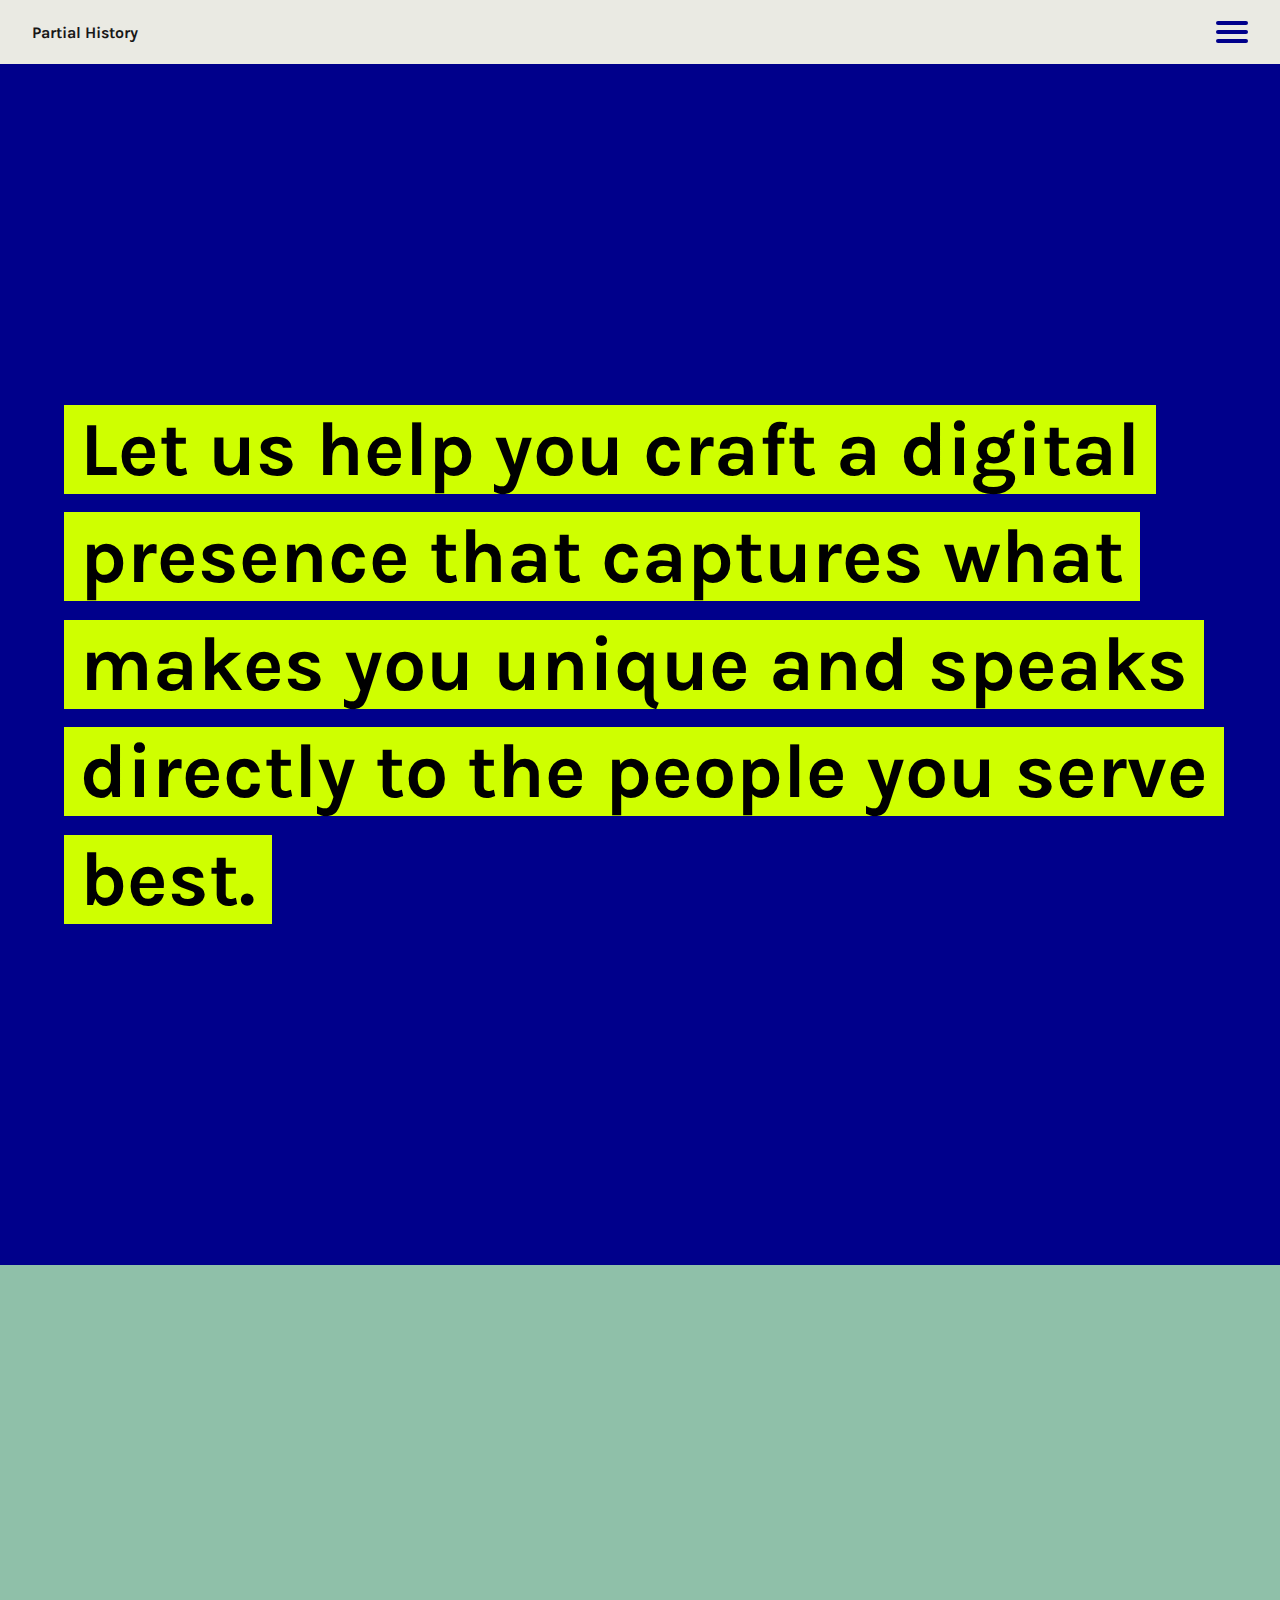
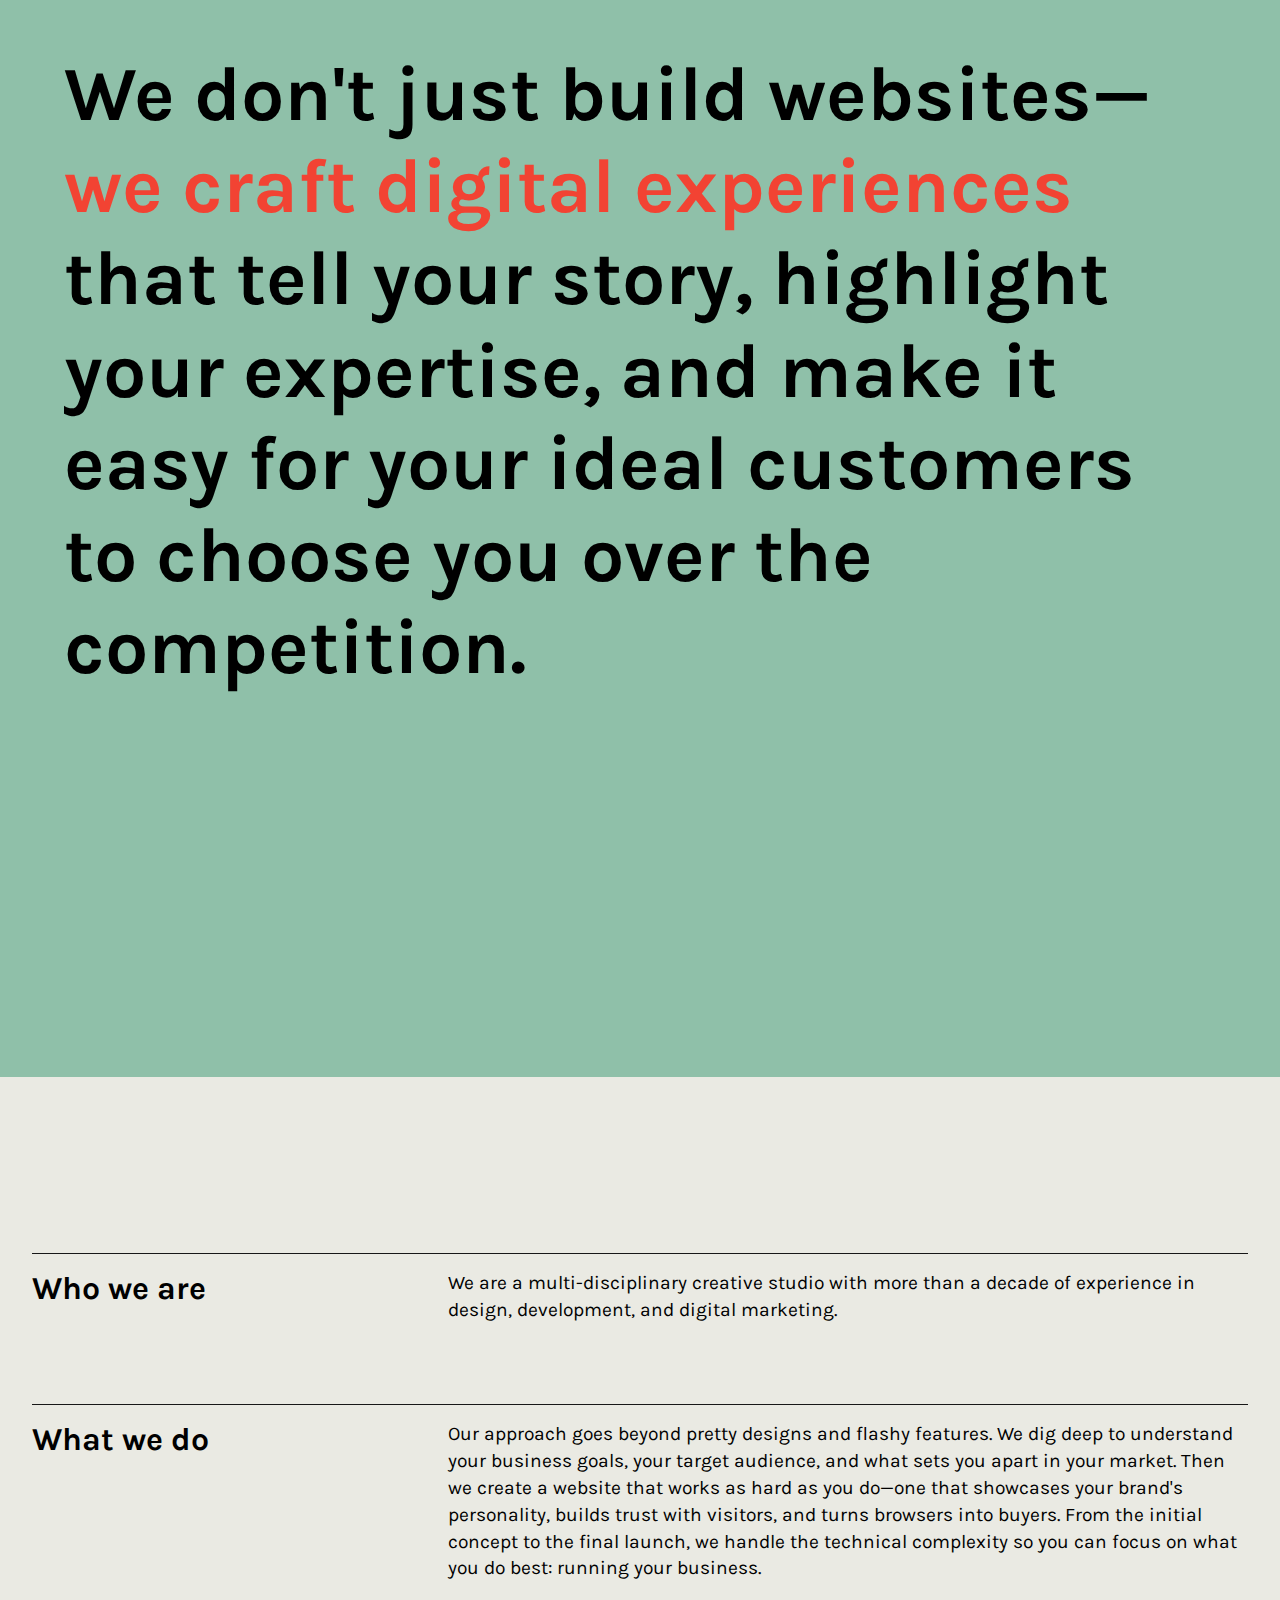
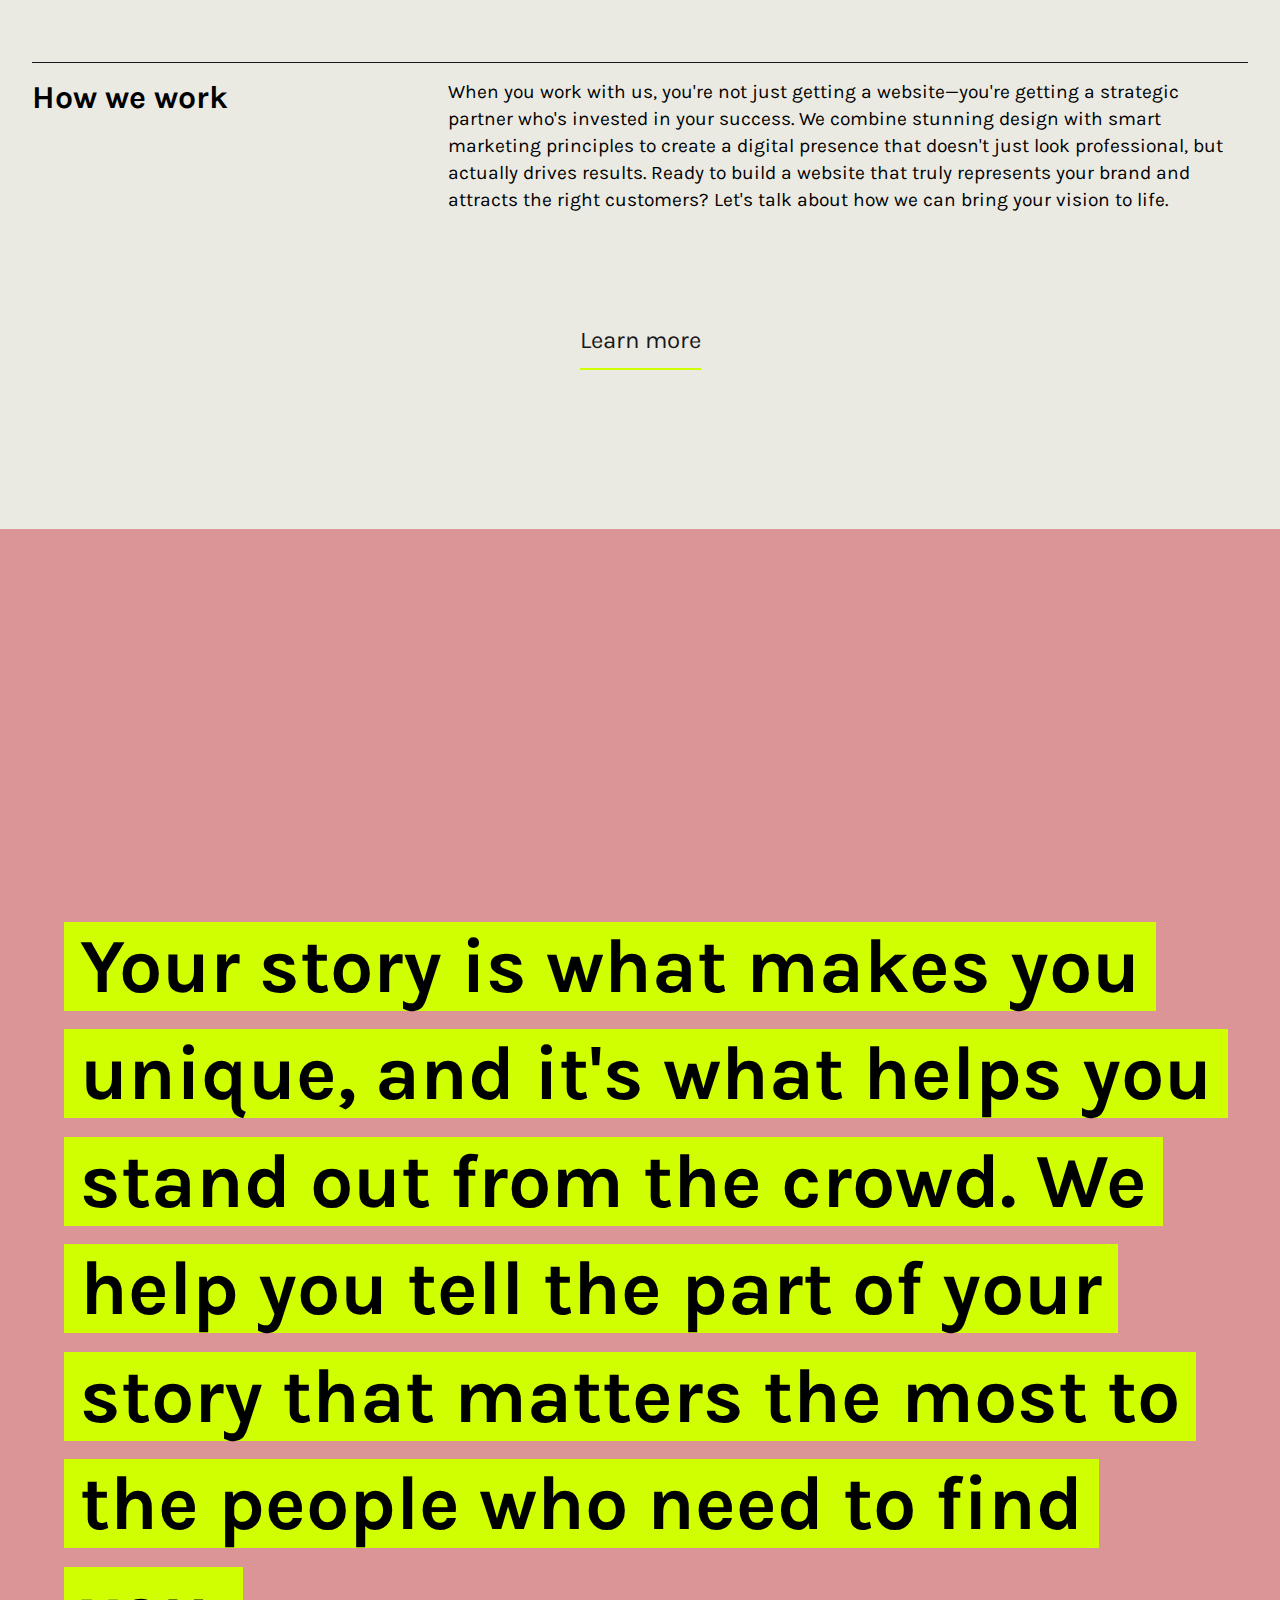
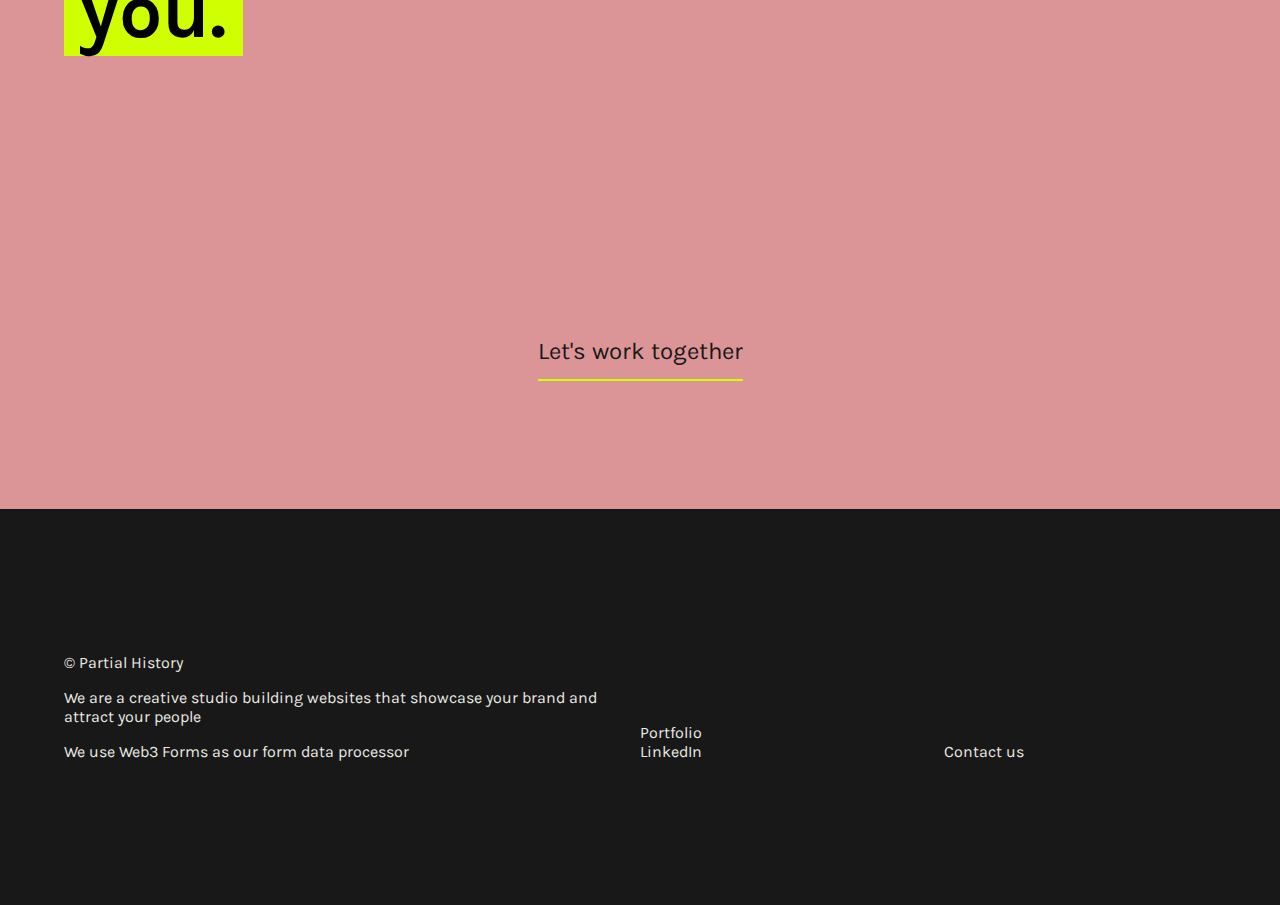
<file: index.html>
<!DOCTYPE html>
<html lang="en">
  <head>
    <meta charset="UTF-8" />
    <meta name="viewport" content="width=device-width, initial-scale=1.0" />
    <link rel="stylesheet" href="/styles/global.css" />
    <link rel="preconnect" href="https://fonts.googleapis.com" />
    <link rel="preconnect" href="https://fonts.gstatic.com" crossorigin />
    <link
      href="https://fonts.googleapis.com/css2?family=Karla:ital,wght@0,200..800;1,200..800&display=swap"
      rel="stylesheet"
    />
    <link rel="icon" href="/assets/favicons/favicon.ico" sizes="any" />
    <link rel="icon" href="/assets/favicons/icon.svg" type="image/svg+xml" />
    <link rel="apple-touch-icon" href="/apple-touch-icon.png" />
    <link rel="manifest" href="/manifest.webmanifest" />
    <title>Partial History Creative Studio</title>
    <meta
      content="Websites that showcase your brand and attract your people."
      name="description"
    />
    <meta content="Partial History Creative Studio" property="og:title" />
    <meta
      content="Websites that showcase your brand and attract your people."
      property="og:description"
    />
    <meta content="Partial History Creative Studio" property="twitter:title" />
    <meta
      content="Websites that showcase your brand and attract your people."
      property="twitter:description"
    />
    <meta
      name="og:image"
      content="https://partialhistory.com/assets/ph_social_og.jpg"
    />
    <meta
      name="twitter:image"
      content="https://partialhistory.com/assets/ph_social_twitter.jpg"
    />
    <meta property="og:type" content="website" />
    <meta content="summary_large_image" name="twitter:card" />
    <link rel="canonical" href="https://partialhistory.com/" />
    <meta content="width=device-width, initial-scale=1" name="viewport" />
  </head>
  <body>
    <nav>
      <h1><a href="/">Partial History</a></h1>
      <input id="menu-toggler" type="checkbox" class="menu-toggler" />
      <label for="menu-toggler" class="show-menu">
        <span></span>
      </label>
      <div class="nav-wrapper">
        <ul class="nav-items">
          <li>
            <a href="/">Home</a>
          </li>
          <li>
            <a href="/about.html">About</a>
          </li>
          <li>
            <a href="https://jessicadelgrande.com" target="_blank">Portfolio</a>
          </li>
          <li>
            <a href="/contact.html">Contact</a>
          </li>
        </ul>
      </div>
    </nav>
    <main>
      <header class="header-main">
        <div class="header-main-inner">
          <div class="header-text-wrapper absolute">
            <h2 class="header-text">
              We build websites that showcase your brand and attract your people
            </h2>
          </div>
        </div>
      </header>
      <div class="content-wrapper">
        <section class="container-chunky bg-navy-blue">
          <div class="">
            <h3 class="highlight-wrapper headline">
              <span class="highlight"
                >Let us help you craft a digital presence that captures what
                makes you unique and speaks directly to the people you serve
                best.</span
              >
            </h3>
          </div>
        </section>
        <section class="container-chunky bg-cambridge-blue">
          <div class="content-wrapper aic jcc">
            <p class="headline-tight fw-bold margin-lg">
              We don't just build websites—<span class="dynamic-color"
                >we craft digital experiences</span
              >
              that tell your story, highlight your expertise, and make it easy
              for your ideal customers to choose you over the competition.
            </p>
          </div>
        </section>
        <section class="container-full bg-alabaster">
          <div class="content-wrapper content-introduction margin-lg">
            <ul class="list-wrapper">
              <li class="list-item group gap-16">
                <h3 class="list-item-title">Who we are</h3>
                <p>
                  We are a multi-disciplinary creative studio with more than a
                  decade of experience in design, development, and digital
                  marketing.
                </p>
              </li>
              <li class="list-item group gap-16">
                <h3 class="list-item-title">What we do</h3>
                <p>
                  Our approach goes beyond pretty designs and flashy features.
                  We dig deep to understand your business goals, your target
                  audience, and what sets you apart in your market. Then we
                  create a website that works as hard as you do—one that
                  showcases your brand's personality, builds trust with
                  visitors, and turns browsers into buyers. From the initial
                  concept to the final launch, we handle the technical
                  complexity so you can focus on what you do best: running your
                  business.
                </p>
              </li>
              <li class="list-item group gap-16">
                <h3 class="list-item-title">How we work</h3>
                <p>
                  When you work with us, you're not just getting a
                  website—you're getting a strategic partner who's invested in
                  your success. We combine stunning design with smart marketing
                  principles to create a digital presence that doesn't just look
                  professional, but actually drives results. Ready to build a
                  website that truly represents your brand and attracts the
                  right customers? Let's talk about how we can bring your vision
                  to life.
                </p>
              </li>
            </ul>
            <div class="link-primary"><a href="/about.html">Learn more</a></div>
          </div>
        </section>
        <section class="container-chunky bg-rosy-brown">
          <div class="content-wrapper">
            <p class="headline fw-bold margin-lg">
              <span class="highlight"
                >Your story is what makes you unique, and it's what helps you
                stand out from the crowd. We help you tell the part of your
                story that matters the most to the people who need to find
                you.</span
              >
            </p>
            <div class="link-primary">
              <a href="/contact.html">Let's work together</a>
            </div>
          </div>
        </section>
        <footer class="footer bg-black">
          <div class="footer-container group gap-32">
            <div class="footer-section grow-2">
              <p>&copy; Partial History</p>
              <p>
                We are a creative studio building websites that showcase your
                brand and attract your people
              </p>
              <p>We use Web3 Forms as our form data processor</p>
            </div>
            <div class="footer-section grow-1">
              <ul>
                <li>
                  <a href="https://jessicadelgrande.com" target="_blank"
                    >Portfolio</a
                  >
                </li>
                <li>
                  <a
                    href="https://www.linkedin.com/in/jessicadelgrande/"
                    target="_blank"
                    >LinkedIn</a
                  >
                </li>
              </ul>
            </div>
            <div class="footer-section grow-1">
              <ul>
                <li><a href="/contact.html">Contact us</a></li>
              </ul>
            </div>
          </div>
        </footer>
      </div>
    </main>
  </body>
</html>
</file>
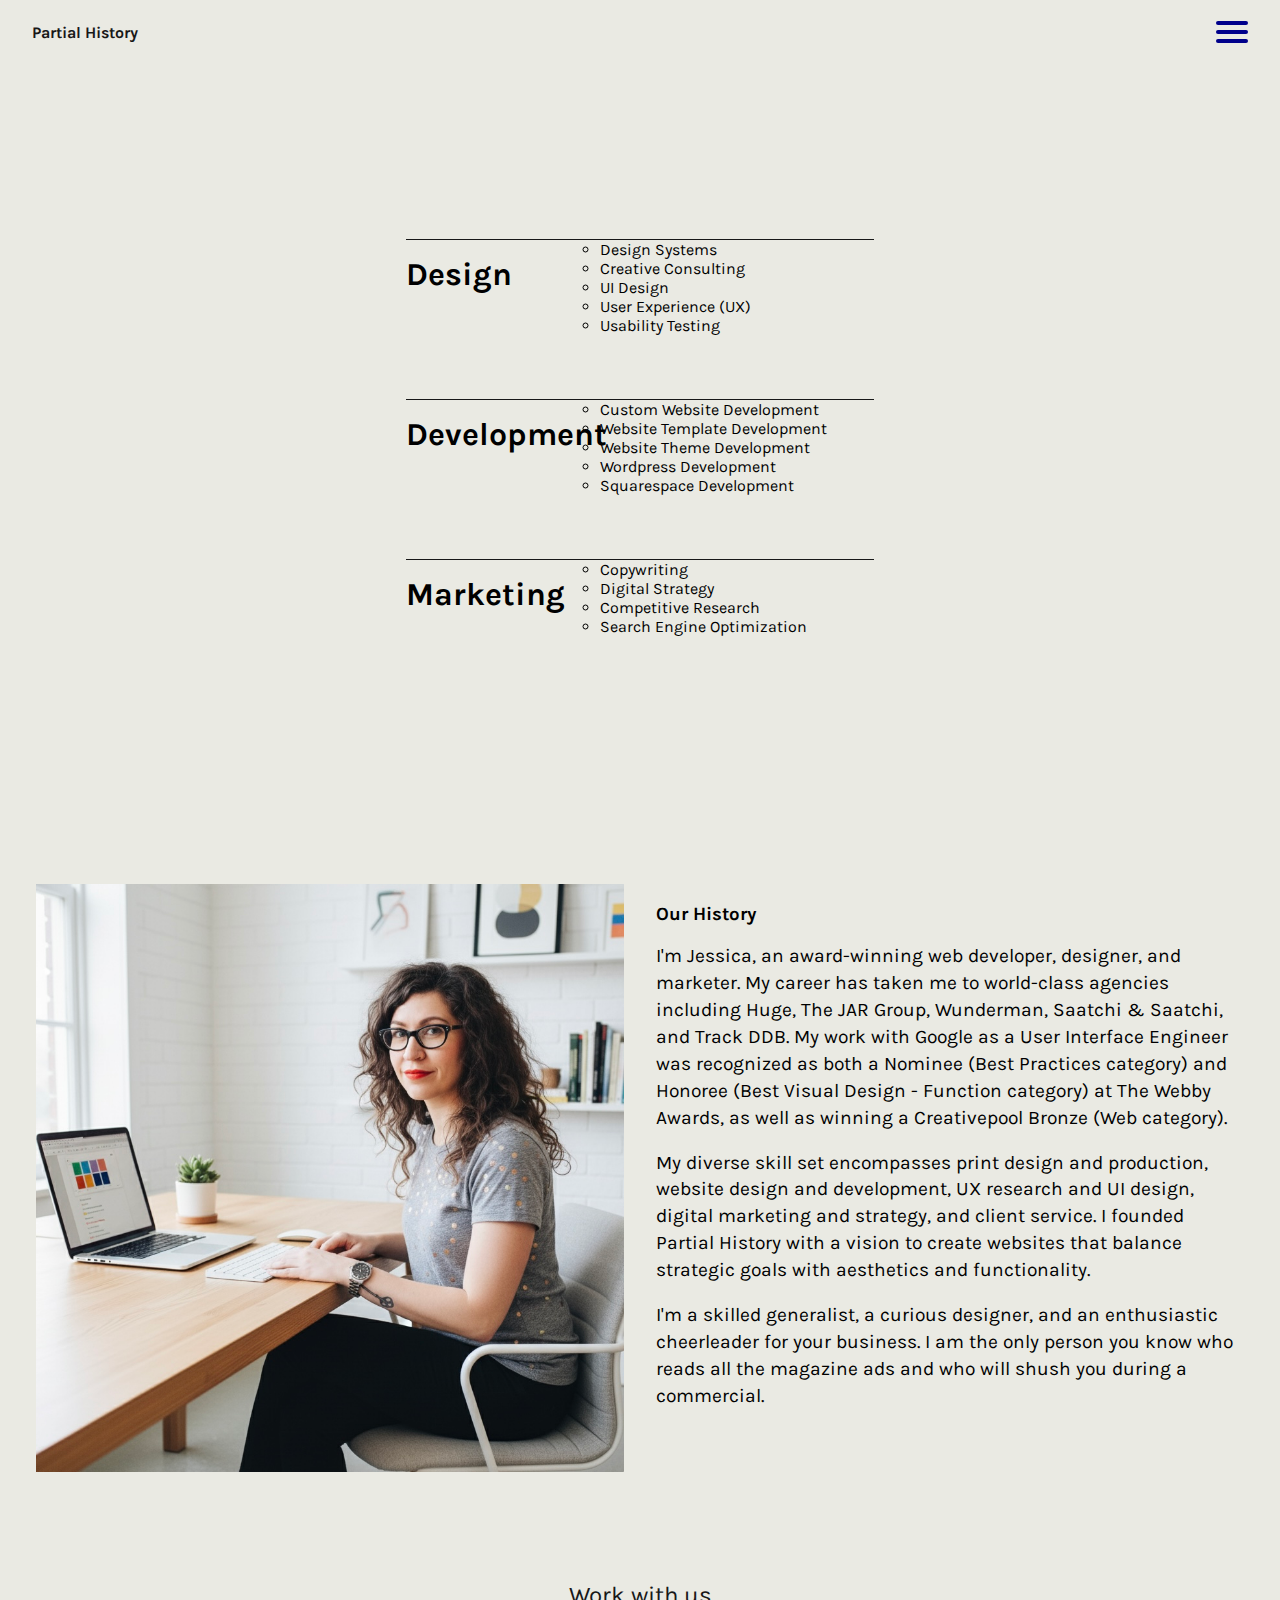
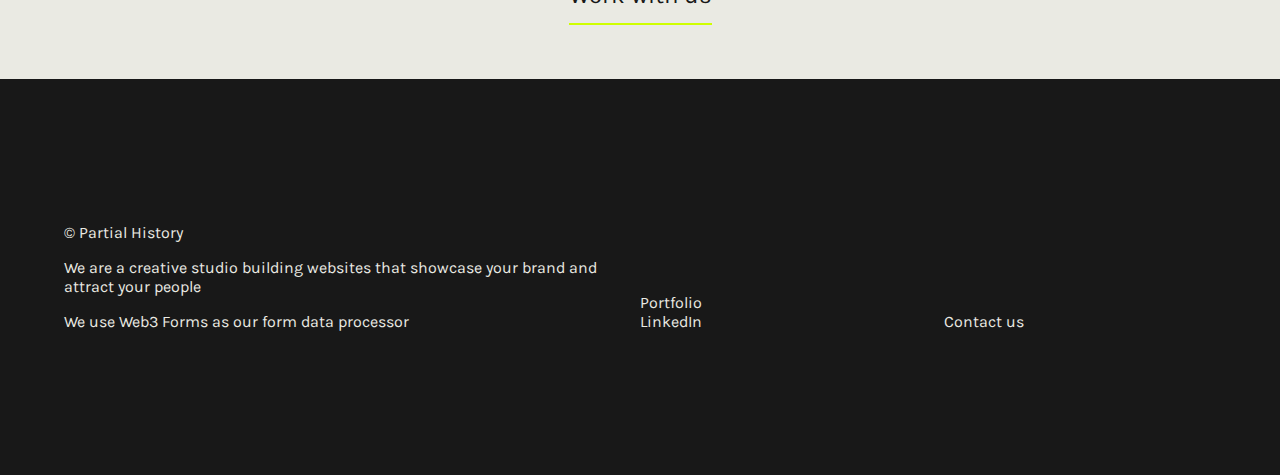
<file: about.html>
<!DOCTYPE html>
<html lang="en">
  <head>
    <meta charset="UTF-8" />
    <meta name="viewport" content="width=device-width, initial-scale=1.0" />
    <link rel="stylesheet" href="/styles/global.css" />
    <link rel="preconnect" href="https://fonts.googleapis.com" />
    <link rel="preconnect" href="https://fonts.gstatic.com" crossorigin />
    <link
      href="https://fonts.googleapis.com/css2?family=Karla:ital,wght@0,200..800;1,200..800&display=swap"
      rel="stylesheet"
    />
    <link rel="icon" href="/assets/favicons/favicon.ico" sizes="any" />
    <link rel="icon" href="/assets/favicons/icon.svg" type="image/svg+xml" />
    <link rel="apple-touch-icon" href="/apple-touch-icon.png" />
    <link rel="manifest" href="/manifest.webmanifest" />
    <title>Partial History Creative Studio</title>
    <meta
      content="Websites that showcase your brand and attract your people."
      name="description"
    />
    <meta content="Partial History Creative Studio" property="og:title" />
    <meta
      content="Websites that showcase your brand and attract your people."
      property="og:description"
    />
    <meta content="Partial History Creative Studio" property="twitter:title" />
    <meta
      content="Websites that showcase your brand and attract your people."
      property="twitter:description"
    />
    <meta
      name="og:image"
      content="https://partialhistory.com/assets/ph_social_og.jpg"
    />
    <meta
      name="twitter:image"
      content="https://partialhistory.com/assets/ph_social_twitter.jpg"
    />
    <meta property="og:type" content="website" />
    <meta content="summary_large_image" name="twitter:card" />
    <link rel="canonical" href="https://partialhistory.com/about.html" />
    <meta content="width=device-width, initial-scale=1" name="viewport" />
  </head>
  <body>
    <nav>
      <h1><a href="/">Partial History</a></h1>
      <input id="menu-toggler" type="checkbox" class="menu-toggler" />
      <label for="menu-toggler" class="show-menu">
        <span></span>
      </label>
      <div class="nav-wrapper">
        <ul class="nav-items">
          <li>
            <a href="/">Home</a>
          </li>
          <li>
            <a href="/about.html">About</a>
          </li>
          <li>
            <a href="https://jessicadelgrande.com" target="_blank">Portfolio</a>
          </li>
          <li>
            <a href="/contact.html">Contact</a>
          </li>
        </ul>
      </div>
    </nav>
    <main class="about">
      <header class="header-main">
        <div class="header-main-inner">
          <div class="header-text-wrapper absolute">
            <h2 class="title-lg">
              Partial History is a creative studio specializing in
              <span class="skinny-underline"
                >design, development, and digital marketing.</span
              >
            </h2>
          </div>
        </div>
      </header>
      <div class="content-wrapper">
        <section class="container-full bg-alabaster">
          <div class="content-wrapper content-introduction margin-lg">
            <ul class="list-wrapper">
              <li class="list-item group">
                <h3 class="list-item-title">Design</h3>
                <ul class="pill-container flex-flow">
                  <li class="pill">Design Systems</li>
                  <li class="pill">Creative Consulting</li>
                  <li class="pill">UI Design</li>
                  <li class="pill">User Experience (UX)</li>
                  <li class="pill">Usability Testing</li>
                </ul>
              </li>
              <li class="list-item group">
                <h3 class="list-item-title">Development</h3>
                <ul class="pill-container flex-flow">
                  <li class="pill">Custom Website Development</li>
                  <li class="pill">Website Template Development</li>
                  <li class="pill">Website Theme Development</li>
                  <li class="pill">Wordpress Development</li>
                  <li class="pill">Squarespace Development</li>
                </ul>
              </li>
              <li class="list-item group">
                <h3 class="list-item-title">Marketing</h3>
                <ul class="pill-container flex-flow">
                  <li class="pill">Copywriting</li>
                  <li class="pill">Digital Strategy</li>
                  <li class="pill">Competitive Research</li>
                  <li class="pill">Search Engine Optimization</li>
                </ul>
              </li>
            </ul>
          </div>
        </section>
      </div>
      <section class="container-slim group gap-32 bio">
        <div class="flex-flow">
          <figure class="desk-photo-wrapper">
            <img
              class="desk-photo"
              src="/assets/jdg_desk.jpg"
              alt="The founder of Partial History, Jessica, smiles as she sits at a desk in front of a laptop computer and looks into the camera. She has long curly hair, red lipstick, and glasses with chunky black frames."
            />
          </figure>
        </div>
        <div class="flex-flow">
          <div class="flow-about">
            <h3 class="title-sm">Our History</h3>
            <p>
              I'm Jessica, an award-winning web developer, designer, and
              marketer. My career has taken me to world-class agencies including
              Huge, The JAR Group, Wunderman, Saatchi & Saatchi, and Track DDB.
              My work with Google as a User Interface Engineer was recognized as
              both a Nominee (Best Practices category) and Honoree (Best Visual
              Design - Function category) at The Webby Awards, as well as
              winning a Creativepool Bronze (Web category).
            </p>
            <p>
              My diverse skill set encompasses print design and production,
              website design and development, UX research and UI design, digital
              marketing and strategy, and client service. I founded Partial
              History with a vision to create websites that balance strategic
              goals with aesthetics and functionality.
            </p>
            <p>
              I'm a skilled generalist, a curious designer, and an enthusiastic
              cheerleader for your business. I am the only person you know who
              reads all the magazine ads and who will shush you during a
              commercial.
            </p>
          </div>
        </div>
      </section>
      <section class="container-slim contact-link">
        <div class="link-primary">
          <a href="/contact.html">Work with us</a>
        </div>
      </section>
      <footer class="footer bg-black">
        <div class="footer-container group gap-32">
          <div class="footer-section grow-2">
            <p>&copy; Partial History</p>
            <p>
              We are a creative studio building websites that showcase your
              brand and attract your people
            </p>
            <p>We use Web3 Forms as our form data processor</p>
          </div>
          <div class="footer-section grow-1">
            <ul>
              <li>
                <a href="https://jessicadelgrande.com" target="_blank"
                  >Portfolio</a
                >
              </li>
              <li>
                <a
                  href="https://www.linkedin.com/in/jessicadelgrande/"
                  target="_blank"
                  >LinkedIn</a
                >
              </li>
            </ul>
          </div>
          <div class="footer-section grow-1">
            <ul>
              <li><a href="/contact.html">Contact us</a></li>
            </ul>
          </div>
        </div>
      </footer>
    </main>
  </body>
</html>
</file>
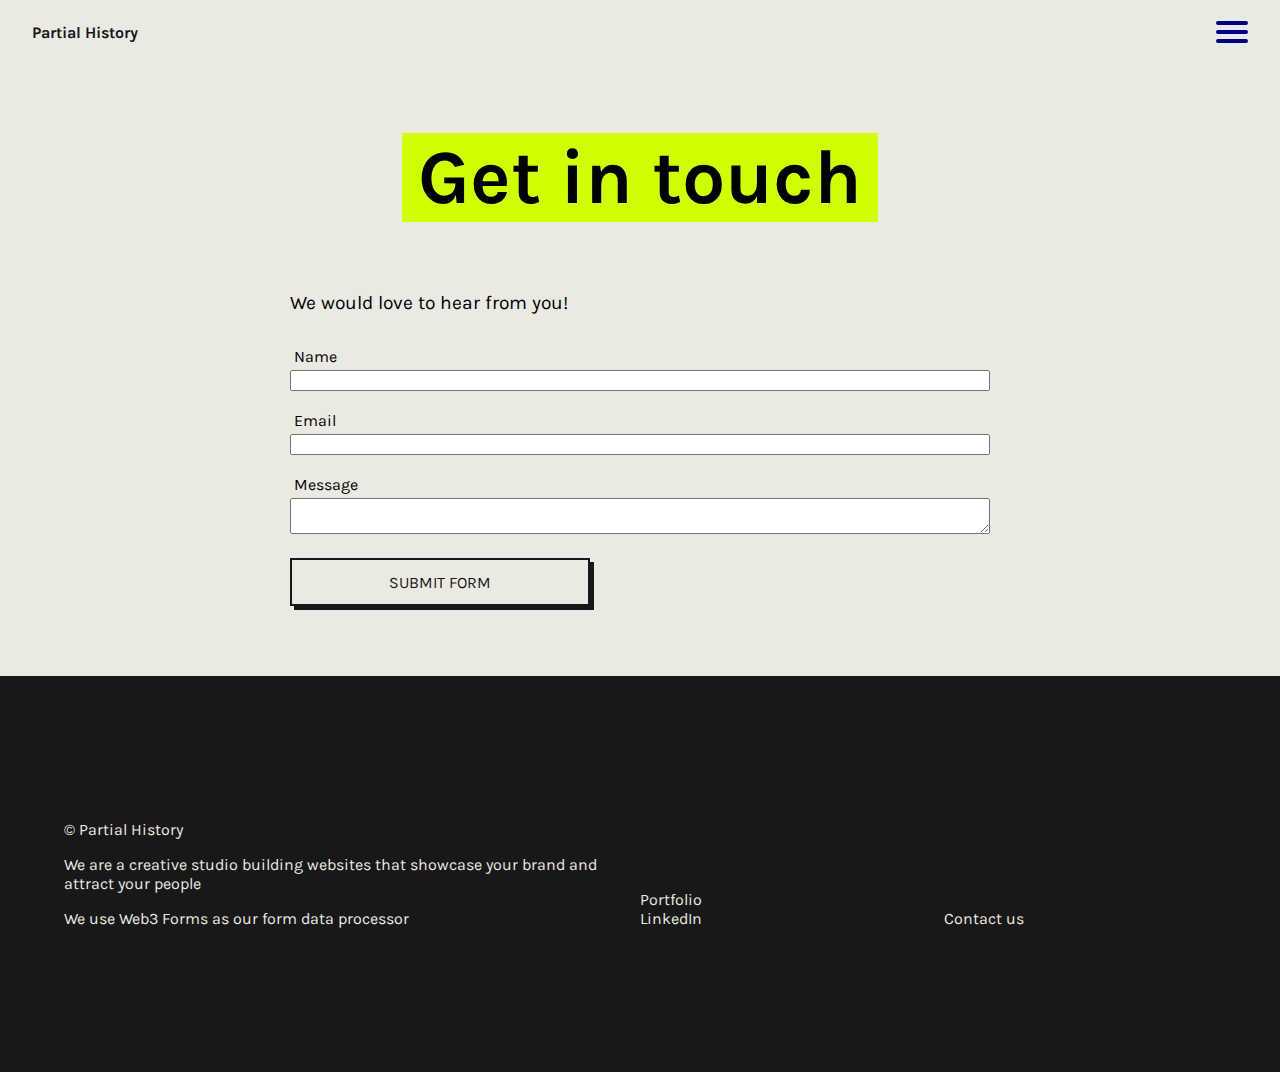
<file: contact.html>
<!DOCTYPE html>
<html lang="en">
  <head>
    <meta charset="UTF-8" />
    <meta name="viewport" content="width=device-width, initial-scale=1.0" />
    <link rel="stylesheet" href="/styles/global.css" />
    <link rel="preconnect" href="https://fonts.googleapis.com" />
    <link rel="preconnect" href="https://fonts.gstatic.com" crossorigin />
    <link
      href="https://fonts.googleapis.com/css2?family=Karla:ital,wght@0,200..800;1,200..800&display=swap"
      rel="stylesheet"
    />
    <title>Partial History Creative Studio</title>
  </head>
  <body>
    <nav>
      <h1><a href="/index.html">Partial History</a></h1>
      <input id="menu-toggler" type="checkbox" class="menu-toggler" />
      <label for="menu-toggler" class="show-menu">
        <span></span>
      </label>
      <div class="nav-wrapper">
        <ul class="nav-items">
          <li>
            <a href="/index.html">Home</a>
          </li>
          <li>
            <a href="/about.html">About</a>
          </li>
          <li>
            <a href="https://jessicadelgrande.com" target="_blank">Portfolio</a>
          </li>
          <li>
            <a href="/contact.html">Contact</a>
          </li>
        </ul>
      </div>
    </nav>
    <main class="about">
      <header class="header-about">
        <h2 class="title-lg center">
          <span class="highlight">Get in touch</span>
        </h2>
      </header>
      <section class="container-slim group gap-32">
        <div class="flex-flow contact-wrapper">
          <div class="flow-about">
            <p class="">We would love to hear from you!</p>
          </div>
          <div class="form-wrapper">
            <form action="https://api.web3forms.com/submit" method="POST">
              <!-- Replace with your Access Key -->
              <input
                type="hidden"
                name="access_key"
                value="35c91145-d454-4127-a49b-a0052baf7ed3"
              />

              <!-- Form Inputs. Each input must have a name="" attribute -->
              <div class="form-element-group">
                <label for="name">Name</label>
                <input type="text" name="name" id="name" required />
              </div>
              <div class="form-element-group">
                <label for="email">Email</label>
                <input type="email" name="email" id="email" required />
              </div>
              <div class="form-element-group">
                <label for="message">Message</label>
                <textarea name="message" id="message" required></textarea>
              </div>

              <!-- Honeypot Spam Protection -->
              <input
                type="checkbox"
                name="botcheck"
                class="hidden"
                style="display: none"
              />

              <!-- Custom Confirmation / Success Page -->
              <!-- <input type="hidden" name="redirect" value="https://partialhistory.com/thanks.html"> -->

              <button type="submit" class="button-primary">Submit Form</button>
            </form>
          </div>
        </div>
      </section>
      <footer class="footer bg-black">
        <div class="footer-container group gap-32">
          <div class="footer-section grow-2">
            <p>&copy; Partial History</p>
            <p>
              We are a creative studio building websites that showcase your
              brand and attract your people
            </p>
            <p>We use Web3 Forms as our form data processor</p>
          </div>
          <div class="footer-section grow-1">
            <ul>
              <li>
                <a href="https://jessicadelgrande.com" target="_blank"
                  >Portfolio</a
                >
              </li>
              <li>
                <a
                  href="https://www.linkedin.com/in/jessicadelgrande/"
                  target="_blank"
                  >LinkedIn</a
                >
              </li>
            </ul>
          </div>
          <div class="footer-section grow-1">
            <ul>
              <li><a href="/contact.html">Contact us</a></li>
            </ul>
          </div>
        </div>
      </footer>
    </main>
  </body>
</html>
</file>
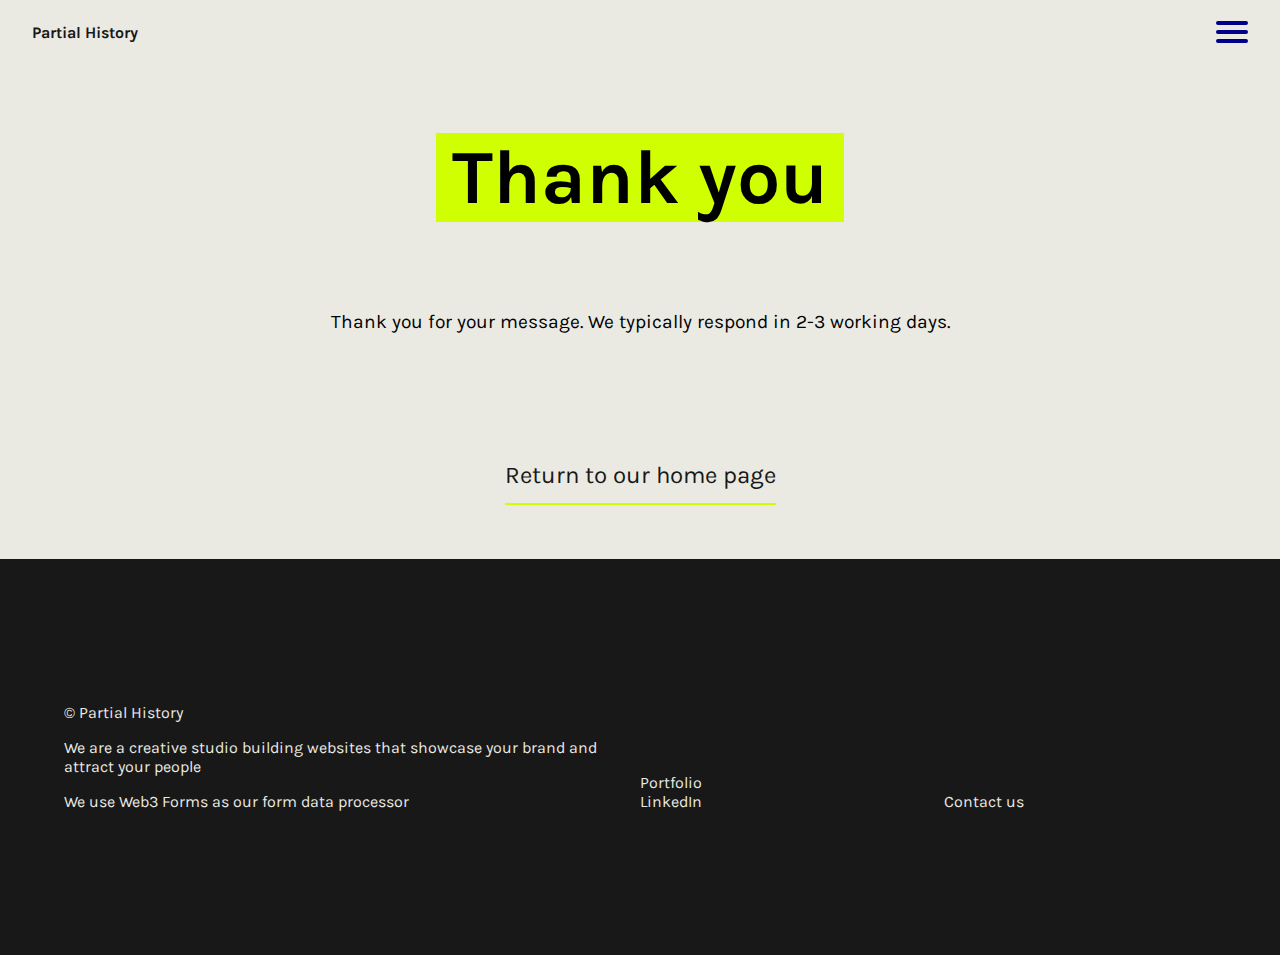
<file: thanks.html>
<!DOCTYPE html>
<html lang="en">
  <head>
    <meta charset="UTF-8" />
    <meta name="viewport" content="width=device-width, initial-scale=1.0" />
    <link rel="stylesheet" href="/styles/global.css" />
    <link rel="preconnect" href="https://fonts.googleapis.com" />
    <link rel="preconnect" href="https://fonts.gstatic.com" crossorigin />
    <link
      href="https://fonts.googleapis.com/css2?family=Karla:ital,wght@0,200..800;1,200..800&display=swap"
      rel="stylesheet"
    />
    <title>Partial History Creative Studio</title>
  </head>
  <body>
    <nav>
      <h1><a href="/index.html">Partial History</a></h1>
      <input id="menu-toggler" type="checkbox" class="menu-toggler" />
      <label for="menu-toggler" class="show-menu">
        <span></span>
      </label>
      <div class="nav-wrapper">
        <ul class="nav-items">
          <li>
            <a href="/index.html">Home</a>
          </li>
          <li>
            <a href="/about.html">About</a>
          </li>
          <li>
            <a href="https://jessicadelgrande.com" target="_blank">Portfolio</a>
          </li>
          <li>
            <a href="/contact.html">Contact</a>
          </li>
        </ul>
      </div>
    </nav>
    <main>
      <header class="header-about">
        <h2 class="title-lg center">
          <span class="highlight">Thank you</span>
        </h2>
      </header>
      <section class="container-slim center about-subhead">
        <p>
          Thank you for your message. We typically respond in 2-3 working days.
        </p>
      </section>
      <section class="container-slim contact-link">
        <div class="link-primary">
          <a href="/index.html">Return to our home page</a>
        </div>
      </section>
    </main>
    <footer class="footer bg-black">
      <div class="footer-container group gap-32">
        <div class="footer-section grow-2">
          <p>&copy; Partial History</p>
          <p>
            We are a creative studio building websites that showcase your brand
            and attract your people
          </p>
          <p>We use Web3 Forms as our form data processor</p>
        </div>
        <div class="footer-section grow-1">
          <ul>
            <li>
              <a href="https://jessicadelgrande.com" target="_blank"
                >Portfolio</a
              >
            </li>
            <li>
              <a
                href="https://www.linkedin.com/in/jessicadelgrande/"
                target="_blank"
                >LinkedIn</a
              >
            </li>
          </ul>
        </div>
        <div class="footer-section grow-1">
          <ul>
            <li><a href="/contact.html">Contact us</a></li>
          </ul>
        </div>
      </div>
    </footer>
  </body>
</html>
</file>
<file: styles/global.css>
@import url('index.css');
@import url('about.css');
@import url('contact.css');

:root {
  --karla: "Karla", sans-serif;
  --alabaster: #eaeae3;
  --bisque: #ffe4c4;
  --black: #181818;
  --cambridge-blue: #8fc0a9;
  --lime: #cfff00;
  --navy-blue: #00008b;
  --rosy-brown: #dc9596;
  --vermillion: #f24333;
  --white: #fff;
}

html {
  scroll-behavior: smooth;
}

*,
*::before,
*::after {
  box-sizing: border-box;
}

/* toggle menu start */
nav {
  align-items: center;
  background: var(--alabaster);
  display: flex;
  height: 4rem;
  justify-content: space-between;
  padding: 0rem 2rem;
  position: sticky;
  top: 0rem;
  z-index: 1000;
}

.show-menu {
  align-items: center;
  cursor: pointer;
  display: flex;
  height: 22px;
  justify-content: center;
  left: auto;
  position: relative;
  width: 32px;

  span,
  &:before,
  &:after {
    background: var(--navy-blue);
    border-radius: 3px;
    height: 4px;
    width: 100%;
  }

  &:before,
  &:after {
    content: "";
    left: 0;
    position: absolute;
    transition: all 0.3s ease;
  }

  &:before {
    top: 0;
  }

  &:after {
    top: 18px;
  }
}

.menu-toggler {
  height: 2rem;
  opacity: 0;
  position: absolute;
  right: 2rem;
  top: 1rem;
  width: 2rem;

  &:checked+.show-menu {
    span {
      background: transparent;
    }

    &:after {
      top: 9px;
      transform: rotate(45deg);
    }

    &:before {
      top: 9px;
      transform: rotate(-45deg);
    }
  }

  &:checked~.nav-wrapper {
    display: block;
    transform: translateX(0);
  }
}

.nav-wrapper {
  background: var(--lime);
  bottom: 0;
  position: fixed;
  right: 0;
  top: 4rem;
  transition: all 0.3s ease;
  transform: translateX(100%);
  width: 100%;

  &__menu {
    list-style: none;
  }
}

.nav-items {
  align-items: center;
  display: flex;
  flex-direction: column;
  font-size: 2rem;
  padding: 2rem 0;
  
  li {
    list-style: none;
    padding: 1rem;

    a {
      color: var(--black);
      text-decoration: none;
    }
  }
}
/* toggle menu end */

/* utility classes */

.absolute {
  position: absolute;
}

.aic {
  align-items: center;
}

.bg-alabaster {
  background: var(--alabaster);
}

.bg-black {
  background: var(--black);
}

.bg-navy-blue {
  background: var(--navy-blue);
}

.bg-cambridge-blue {
  background: var(--cambridge-blue);
}

.bg-lime {
  background: var(--lime);
}

.bg-rosy-brown {
  background: var(--rosy-brown);
}

.bg-vermillion {
  background: var(--vermillion);
}


.center {
  text-align: center;
}

.container-chunky {
  border: 0px solid transparent;
  margin-top: -1px;
  padding: 8rem 4rem;
  position: relative;
  scroll-snap-align: start;
  scroll-snap-stop: always;
  width: 100vw;
  z-index: 10;
}

.container-full {
  border: 0px solid transparent;
  margin-top: -1px;
  padding: 2rem;
  position: relative;
  scroll-snap-align: start;
  scroll-snap-stop: always;
  width: 100vw;
  z-index: 10;
}

.container-slim {
  border: 0px solid transparent;
  margin-top: -1px;
  padding: 0 4vh 6vh;
  position: relative;
  scroll-snap-align: start;
  scroll-snap-stop: always;
  /* width: 100vw; */
  z-index: 10;

  p {
    font-size: 1.2rem;
    line-height: 1.4;
  }
}

.fat-underline {
  border-bottom: 8px solid var(--vermillion);
}

.flex-flow {
  flex-basis: 0;
  flex-grow: 1;
}

.fw-bold {
  font-weight: bold;
}

.gap-16 {
  gap: 1rem;
}

.gap-24 {
  gap: 1.5rem;
}

.gap-32 {
  gap: 2rem;
}

.group {
  display: flex;
  flex-direction: column;

  @media screen and (min-width: 900px) {
    flex-direction: row;
  }
}

.grow-1 {
  flex-grow: 1;
}

.grow-2 {
  flex-grow: 2;
}

.jcc {
  justify-content: center;
}

.margin-lg {
  margin: 8rem 0;
}

.skinny-underline {
  border-bottom: 4px solid var(--vermillion);
}

.title-xl {
  font-size: 8svw;
}

.title-lg {
  font-size: 6svw;
}

.title-med {
  font-size: 4svw;
}

/* custom classes */

body {
  background-color: var(--alabaster);
  display: flex;
  flex-direction: column;
  flex-grow: 1;
  font-family: var(--karla);
  margin: 0 auto;
}

.button-primary {
  background: var(--alabaster);
  border: 2px solid var(--black);
  box-shadow: 4px 4px 0 0 var(--black);
  color: var(--black);
  font-family: var(--karla);
  font-size: 16px;
  height: 48px;
  text-transform: uppercase;
  transition: box-shadow 0.2s ease-in-out, background 0.2s ease-in-out;
  width: 300px;

  &:hover {
    background: var(--lime);
    box-shadow: 0px 0px 0 0 var(--vermillion);
  }
}

.content-wrapper {
  align-items: center;
  display: flex;
  flex-direction: column;
}

.footer {
  display: flex;
  flex-direction: column;
  position: relative;
  width: 100%;
}

.footer-container {
  color: var(--alabaster);
  padding: 8rem 4rem;

  ul {
    list-style: none;
    padding: 0;
  }
}

.footer-section {
  align-content: end;
  flex-basis: 0;

  a {
    color: var(--alabaster);
    text-decoration: none;
  }
}

h1 {
  color: var(--black);
  font-size: 1rem;

  a {
    color: var(--black);
    text-decoration: none;

  }
}

.headline {
  font-size: 8svw;
  line-height: 1.4;

  @media screen and (min-width: 600px) {
    font-size: 6svw;
    font-weight: bold;
    padding: 8rem 0;
  }
}

.headline-tight {
  font-size: 8svw;
  line-height: 1.2;

  @media screen and (min-width: 600px) {
    font-size: 6svw;
    font-weight: bold;
    padding: 8rem 0;
  }
}

.highlight-wrapper {
  padding: 8rem 0;
  z-index: 10;
}

.highlight {
  background-color: var(--lime);
  box-decoration-break: clone;
  font-size: 8vw;
  line-height: 1.3;
  padding: 0;
  
  @media screen and (min-width: 900px) {
    font-size: 6svw;
    padding: 0 16px;
  }
}

.link-primary {
  font-family: var(--karla);
  font-size: 6svw;

  a {
    color: var(--black);
    display: block;
    font-size: 1.5rem;
    margin: auto;
    padding: 1rem 1.25rem;
    position: relative;
    text-decoration: none;
    transition: all .3s cubic-bezier(.2, 0, 0, 1);
    z-index: 1;

    &::after {
      background-color: var(--lime);
      bottom: 0;
      content: '';
      display: block;
      height: 2px;
      left: 1.25rem;
      position: absolute;
      right: 1.25rem;
      transition: all .3s cubic-bezier(.2, 0, 0, 1);
      transform-origin: bottom center;
      z-index: -1;
    }

    &:hover {
      color: var(--black);

      &:after {
        right: 0;
        left: 0;
        height: 100%;
      }
    }
  }
}

.list-wrapper {
  padding-left: 0;
}

.list-item {
  list-style: none;
  margin-bottom: 4rem;

  @media screen and (min-width: 900px) {
    border-top: 1px solid var(--black);
  }
}

.list-item-title {
  border-bottom: 1px solid var(--black);
  font-size: 2rem;
  padding-bottom: 1rem;

  @media screen and (min-width: 900px) {
    border-bottom: 0px solid var(--black);
    margin-block-start: 1rem;
    margin-block-end: 1rem;
    width: 33%;
  }
}

.list-item p {
  font-size: 1.2rem;
  line-height: 1.4;

  @media screen and (min-width: 900px) {
    margin-block-start: 1rem;
    margin-block-end: 1rem;
    width: 66%;
  }
}



.text-body {
  font-size: 2.8svw;
}

@media screen and (min-width: 1200px) {}

@media screen and (min-width: 2000px) {}

/* keyframes and animations */
</file>
